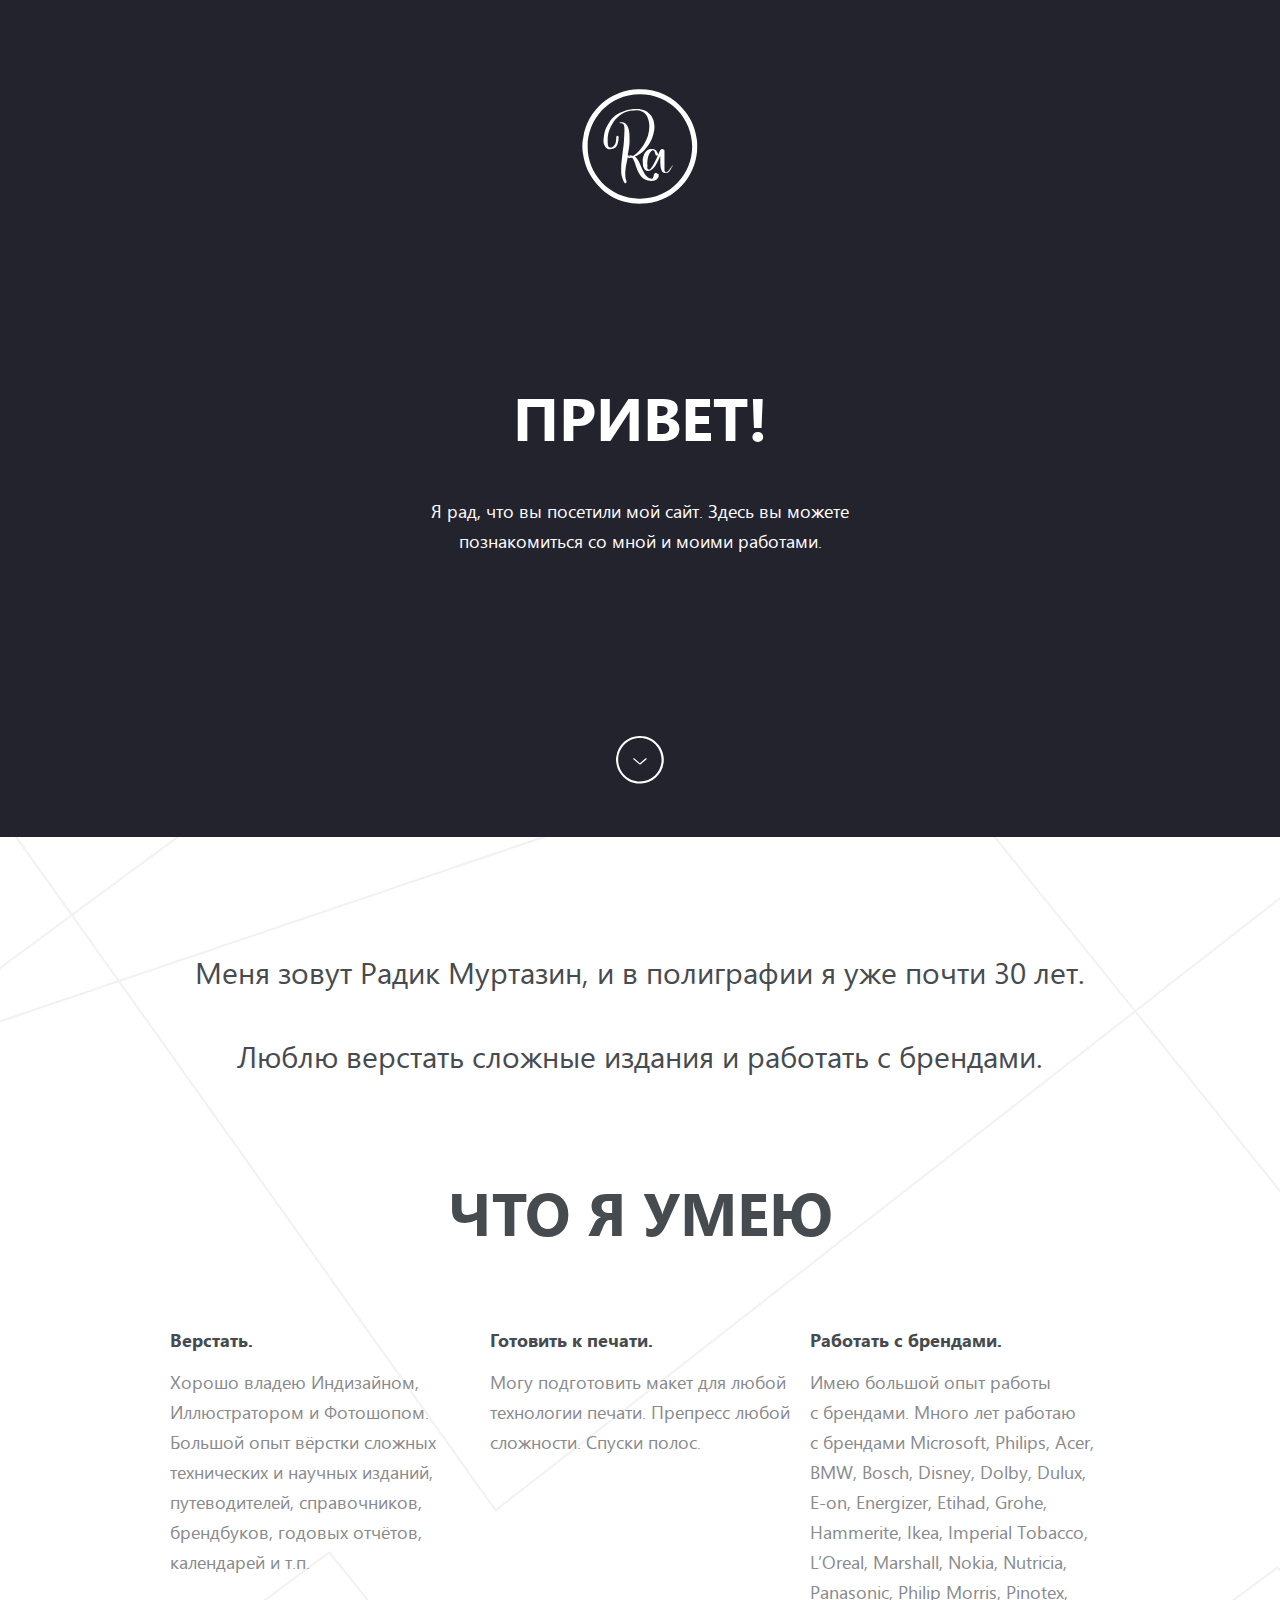
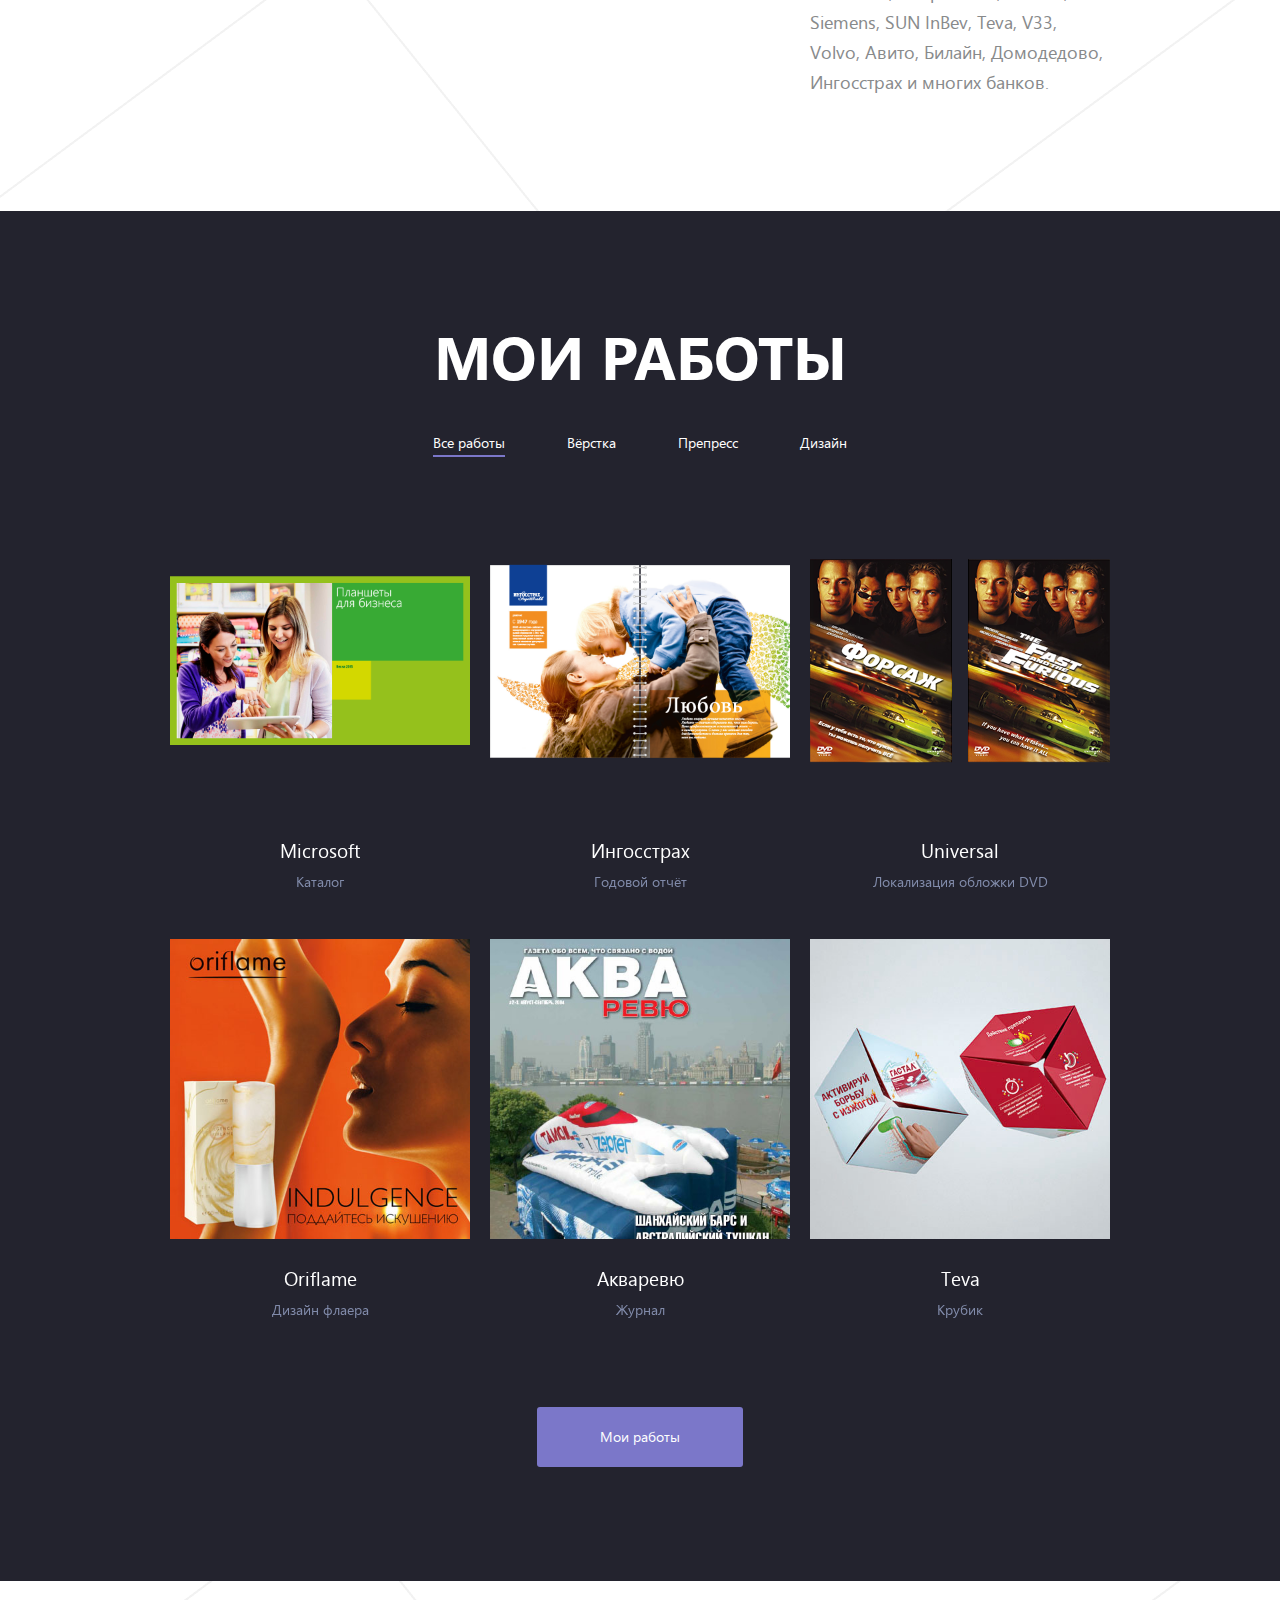
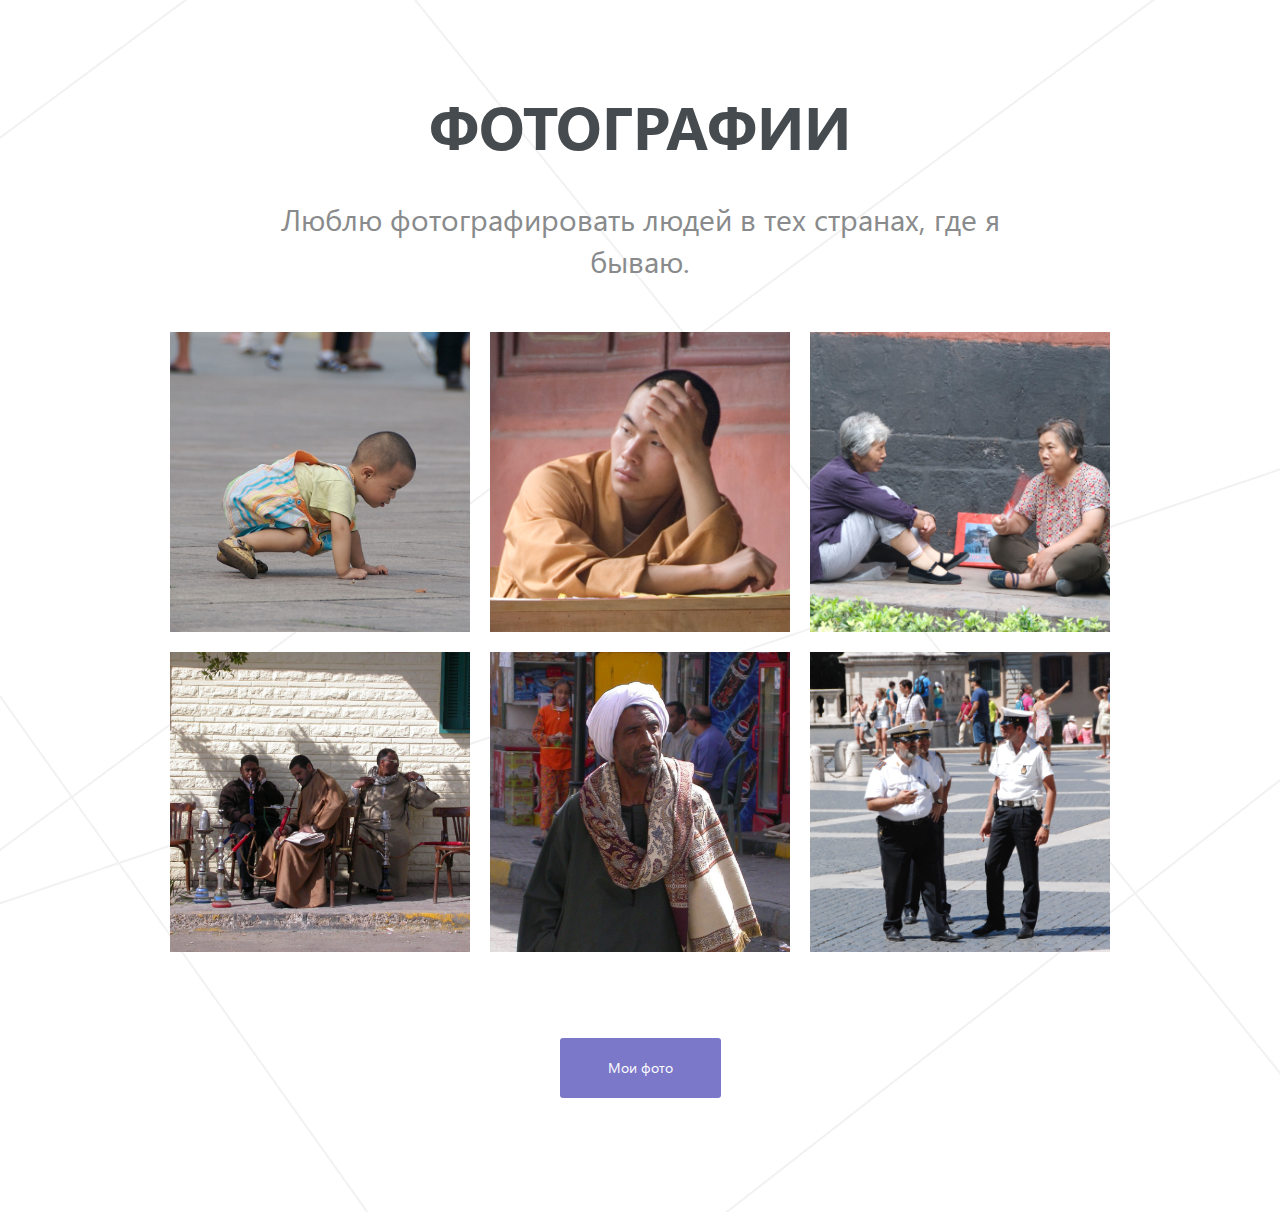
<file: index.html>
<!DOCTYPE HTML>
<html class="no-js">
  <head>
    <meta charset="utf-8">
    <meta name="viewport" content="width=device-width, initial-scale=1.0, maximum-scale=1.0, user-scalable=no, minimal-ui">
    <title>Portfolio</title>
    <meta name="description" content="Portfolio Description" />

    <link rel="shortcut icon" href="/favicon.ico" type="image/x-icon">
    <link rel="icon" href="/favicon.ico" type="image/x-icon">

    <link href="css/plugins.css" media="screen" rel="stylesheet" type="text/css" />
    <link href="css/application.css" media="screen" rel="stylesheet" type="text/css" />
    <script src="js/libs/modernizr-2.6.2.min.js"></script>
  </head>

<body>
  
  <section id="page-container">


    <!-- HERO -->
    <section id="page-hero">
      <div class="site-inner">
        <header>
          <div class="brand-logo">
            <svg xmlns="http://www.w3.org/2000/svg" xmlns:xlink="http://www.w3.org/1999/xlink" version="1.1" id="brand-logo" x="0px" y="0px" viewBox="-4 -4 58 58" enable-background="new -4 -4 58 58" xml:space="preserve" class=" iconic-injected-svg inject-me">
              <path id="circle" d="M0.2,27.2c-0.2-1.9-0.3-3.4,0-5.3c0.1-0.4,0.2-0.8,0.2-1.1C2.2,9,12.2,0.2,24.2,0C32.3-0.1,39,3,44.1,9.4  c3,3.7,4.6,8.1,5.2,12.8c0.1,2.5,0.1,2.5,0,4.7c-0.1,0.5-0.2,0.8-0.2,1.3c-1.8,11.7-11.5,20.6-23.3,20.9c-9.9,0.3-17.4-4-22.5-12.5  C1.5,33.7,0.7,30.5,0.2,27.2z M2.3,24.5C2.1,36,11.4,47.1,24.8,47c13.1,0,22.4-10.6,22.4-22.4c0-11.9-9.4-22.5-22.5-22.5  C11.3,2.1,2.2,13.1,2.3,24.5z"></path>
              <path id="icon" d="M31.8,36c-0.2-0.1-0.4,0-0.6,0.1c-0.2,0.1-0.3,0.2-0.4,0.4s-0.1,0.4-0.1,0.6c-0.1,0.2-0.1,0.5-0.2,0.6
    c-0.1,0.2-0.2,0.4-0.2,0.5c-0.1,0.1-0.2,0.2-0.5,0.2c-0.6,0-1.3-0.2-1.7-0.6c-0.5-0.4-0.9-0.8-1.3-1.4c-0.3-0.6-0.6-1.2-1-1.9
    c-0.2-0.7-0.6-1.4-0.9-2.1c-0.3-0.6-0.6-1.4-1-2s-0.8-1.2-1.4-1.5c1.3-0.5,2.4-1.2,3.5-2.1c1-1,2-2.1,2.7-3.3
    c0.7-1.2,1.4-2.5,1.7-3.8c0.4-1.4,0.6-2.5,0.6-3.6c0-0.2-0.1-0.6-0.1-1.2c-0.1-0.5-0.2-1-0.3-1.5c-0.2-0.6-0.5-1.2-0.8-1.7
    s-0.8-1.1-1.4-1.5C28,9.6,27.4,9.3,26.5,9c-0.8-0.2-1.7-0.5-2.9-0.5c-2.1,0-4,0.2-5.5,0.8c-1.5,0.5-2.9,1.2-3.9,2
    c-1,0.8-1.9,1.7-2.6,2.8c-0.7,1-1.2,2-1.6,3c-0.3,1-0.6,1.9-0.7,2.8s-0.2,1.5-0.2,2.1c0,0.7,0.1,1.4,0.3,1.8
    c0.2,0.5,0.5,0.9,0.7,1.2c0.2,0.2,0.6,0.5,0.9,0.6c0.3,0.1,0.6,0.2,0.8,0.2c1.3,0,2.2-0.4,2.8-1.2c0.6-0.8,1-2.1,1-4.1
    c0-0.2-0.1-0.3-0.2-0.4C15.3,20,15.2,20,15.1,20s-0.2,0.1-0.4,0.2c-0.1,0-0.1,0.1-0.1,0.3c0,0.8-0.1,1.5-0.2,2.1
    c-0.1,0.6-0.3,1-0.6,1.4s-0.5,0.6-0.8,0.8c-0.2,0.2-0.6,0.2-0.9,0.2c-0.5,0-0.8-0.2-1-0.8c-0.2-0.6-0.2-1.4-0.2-2.5
    c0-1.4,0.2-2.9,0.8-4.4c0.6-1.5,1.4-2.9,2.4-4.2c1.1-1.2,2.4-2.2,4-3.1C19.7,9.3,21.4,9,23.5,9c0.6,0,1.3,0.1,1.9,0.4
    c0.6,0.2,1.2,0.6,1.7,1.2c0.5,0.6,1,1.3,1.2,2.3c0.3,0.8,0.5,1.9,0.5,3V16c0,1.3-0.2,2.6-0.6,3.9c-0.5,1.4-1,2.5-1.7,3.7
    c-0.7,1.2-1.5,2.1-2.3,3c-0.8,1-1.6,1.6-2.4,2c-0.2-0.1-0.5-0.2-0.8-0.2c-0.2-0.1-0.6-0.1-0.9-0.1c-0.2,0-0.5,0-0.6,0.1
    c0.2-1.2,0.4-2.3,0.6-3.5c0.2-1.2,0.2-2.4,0.2-3.7c0-1.5-0.1-2.8-0.3-3.7c-0.2-0.9-0.5-1.6-0.8-2.1s-0.7-0.8-1.2-1
    c-0.5-0.2-0.9-0.2-1.4-0.2c-0.1,0-0.2,0-0.4,0.1c-0.2,0-0.2,0.1-0.2,0.1s0,0.1,0.1,0.1c0.1,0.1,0.2,0.1,0.6,0.1
    c0.5,0,0.9,0.2,1.2,0.8c0.2,0.6,0.2,1.2,0.2,2.1c0,1.4-0.1,2.8-0.2,4.4c-0.1,1.5-0.2,3-0.5,4.5c-0.2,1.5-0.3,3-0.5,4.4
    c-0.2,1.5-0.2,2.8-0.2,4c0,1.2,0.1,2.2,0.5,3.3c0.3,1,0.6,1.7,1,2.1c0.2,0.2,0.4,0.2,0.6,0c0.2-0.2,0.2-0.4,0.2-0.6
    c-0.2-0.6-0.5-1.4-0.5-2.1s-0.1-1.6,0-2.5c0.1-0.9,0.2-1.8,0.4-2.8s0.4-1.9,0.6-2.9c0.1,0.1,0.2,0.1,0.4,0.1
    c0.2,0.1,0.3,0.1,0.5,0.1c0.3,0,0.7-0.1,1.1-0.1c0.2,0.4,0.6,0.9,0.8,1.5s0.5,1.4,0.7,2.1s0.6,1.4,0.9,2.2s0.8,1.4,1.3,2.1
    c0.5,0.6,1.1,1.1,1.8,1.5c0.7,0.4,1.6,0.6,2.6,0.6c0.6,0,1.1-0.1,1.5-0.2c0.4-0.2,0.7-0.5,1-0.6c0.2-0.2,0.4-0.5,0.5-0.6
    c0.1-0.2,0.2-0.4,0.2-0.5V37c0.1-0.2,0-0.5-0.2-0.6S31.9,36.1,31.8,36z M20.2,28.8c-0.2,0-0.4-0.1-0.6-0.2c0.2-0.1,0.3-0.2,0.5-0.2
    c0.2,0,0.5,0.1,0.8,0.2C20.6,28.7,20.3,28.8,20.2,28.8z"/>
  <path id="icon" d="M38.8,32.5c-0.3,0.6-0.6,1-1,1.4c-0.2,0.5-0.6,0.8-0.9,1.2c-0.3,0.3-0.6,0.6-0.8,0.6c-0.2,0-0.6-0.2-0.7-0.6
    c-0.1-0.2-0.1-0.6-0.1-0.8v-7.2c0-0.2,0.1-0.7-0.1-1c-0.2-0.2-0.2-0.3-0.5-0.4c-0.2-0.1-0.5-0.1-0.7,0.1c-0.2,0.1-0.5,0.2-0.6,0.6
    c-0.2,0.2-0.5,0.9-0.8,1.7c-0.4,0.9-0.8,1.8-1.3,2.8c-0.5,1-1,1.8-1.4,2.5c-0.5,0.7-0.8,1.1-1.2,1.1c-0.2,0-0.5-0.1-0.6-0.3
    c-0.2-0.2-0.2-0.5-0.2-0.8C28,33.2,28,32.8,28,32.6c-0.1-0.3-0.1-0.6-0.1-0.7c0-0.8,0.1-1.6,0.2-2.2c0.2-0.7,0.4-1.4,0.6-1.8
    c0.2-0.5,0.5-0.9,0.8-1.2c0.2-0.2,0.6-0.5,0.8-0.5c0.2,0,0.4,0.1,0.5,0.2c0.2,0.2,0.2,0.3,0.3,0.6s0.2,0.5,0.2,0.6
    c0.1,0.2,0.1,0.4,0.2,0.6c0.1,0.2,0.2,0.2,0.3,0.2c0.2,0.1,0.3,0.1,0.5,0s0.2-0.2,0.2-0.2s0.1-0.2,0-0.5c-0.2-0.5-0.5-1-0.8-1.4
    c-0.3-0.4-0.9-0.7-1.7-0.7c-0.9,0-1.6,0.2-2.1,0.6c-0.6,0.5-1,1-1.3,1.6c-0.2,0.6-0.5,1.3-0.6,1.9S26,31,26,31.4
    c0,1.2,0.2,2.1,0.6,2.7c0.4,0.6,1,1,1.9,1c0.5,0,0.9-0.2,1.4-0.6c0.5-0.5,1-1,1.4-1.6c0.5-0.6,0.8-1.4,1.2-2.1
    c0.4-0.8,0.7-1.5,1-2.1c0,0.9,0,1.7,0,2.6s0.1,1.7,0.2,2.4c0.2,0.7,0.4,1.4,0.7,1.7c0.3,0.4,0.8,0.6,1.4,0.6c0.3,0,0.6-0.1,0.9-0.2
    c0.4-0.2,0.7-0.5,1-1c0.3-0.5,0.6-0.9,0.7-1.3C38.7,33.4,38.8,33,38.8,32.5C39,32.5,38.9,32.4,38.8,32.5z"/>
              <path id="circle-alt" d="M-3.2,27.6c-0.2-2.2-0.3-3.9,0-6c0.1-0.5,0.2-0.9,0.2-1.3c2-13.4,13.4-23.4,27.1-23.7  C33.3-3.4,41,0.1,46.8,7.4c3.4,4.2,5.2,9.2,5.9,14.6c0.1,2.8,0.1,2.8,0,5.3c-0.1,0.6-0.2,0.9-0.2,1.5c-2,13.3-13.1,23.4-26.5,23.8  C14.7,52.9,6.1,48,0.3,38.3C-1.7,35-2.6,31.4-3.2,27.6z M-0.8,24.6C-1,37.6,9.6,50.3,24.8,50.2c14.9,0,25.5-12.1,25.5-25.5  c0-13.5-10.7-25.6-25.6-25.6C9.4-0.9-0.9,11.6-0.8,24.6z"></path>
            </svg>
          </div>
        </header>

        <h1 class="heading h-01">Привет!</h1>
        <p class="sub-header copy-02">Я рад, что вы посетили мой сайт. Здесь вы можете познакомиться со мной и моими работами.</p>
        <a href="#" class="arrow-down">
          <svg xmlns="http://www.w3.org/2000/svg" xmlns:xlink="http://www.w3.org/1999/xlink" version="1.1" id="arrow-down" x="0px" y="0px" viewBox="0 0 50 50" style="enable-background:new 0 0 50 50;" xml:space="preserve" class=" iconic-injected-svg inject-me">
            <path id="circle" d="M0.2,27.4c-0.2-1.9-0.3-3.4,0-5.3c0.1-0.4,0.2-0.8,0.2-1.1C2.2,9.1,12.3,0.2,24.3,0c8.2-0.1,14.9,3,20.1,9.4  c3,3.8,4.6,8.2,5.3,12.9c0.1,2.5,0.1,2.5,0,4.7c-0.1,0.5-0.2,0.8-0.2,1.3C47.7,40.2,37.9,49.1,26,49.5c-10,0.3-17.5-4-22.7-12.6  C1.5,34,0.7,30.7,0.2,27.4z M2.3,24.7c-0.2,11.6,9.2,22.7,22.6,22.7c13.2,0,22.6-10.7,22.6-22.6c0-12-9.4-22.7-22.6-22.7  C11.4,2.1,2.2,13.3,2.3,24.7z"></path>
            <path id="arrow" class="st0" d="M31.8,23.4c-0.2-0.3-0.6-0.3-0.9-0.1l-6,5l-6-5c-0.3-0.2-0.7-0.2-0.9,0.1c-0.2,0.3-0.2,0.7,0.1,0.9l6.5,5.4   c0.1,0.1,0.3,0.1,0.4,0.1c0.1,0,0.3,0,0.4-0.1l6.5-5.4C31.9,24,32,23.6,31.8,23.4z"></path>
          </svg>
        </a>
      </div>
    </section>


    <!-- ABOUT -->
    <section id="page-about" class="section">
      <div class="site-inner">
        <p class="copy-01">Меня зовут Радик Муртазин, и&nbsp;в&nbsp;полиграфии я&nbsp;уже почти 30&nbsp;лет.</p>
        <p class="copy-01">Люблю верстать сложные издания и&nbsp;работать с&nbsp;брендами.</p>

        <h1 class="heading h-01">Что я умею</h1>

        <div class="columns">
          <aside>
            <h3 class="heading h-03">Верстать.</h3>
            <p class="copy-02">Хорошо владею Индизайном, Иллюстратором и Фотошопом. Большой опыт вёрстки сложных технических и научных изданий, путеводителей, справочников, брендбуков, годовых отчётов, календарей и т.п.</p>
          </aside>

          <aside>
            <h3 class="heading h-03">Готовить к печати.</h3>
            <p class="copy-02">Могу подготовить макет для любой технологии печати. Препресс любой сложности. Спуски полос.</p>
          </aside>

          <aside>
            <h3 class="heading h-03">Работать с&nbsp;брендами.</h3>
            <p class="copy-02">Имею большой опыт работы с&nbsp;брендами. Много лет работаю с&nbsp;брендами Microsoft, Philips, Acer, BMW, Bosch, Disney, Dolby, Dulux, <nobr>E-on</nobr>, Energizer, Etihad, Grohe, Hammerite, Ikea, Imperial Tobacco, L’Oreal, Marshall, Nokia, Nutricia, Panasonic, Philip Morris, Pinotex, Siemens, SUN InBev, Teva, V33, Volvo, Авито, Билайн, Домодедово, Ингосстрах и&nbsp;многих банков.</p>
          </aside>
        </div>

      </div>
    </section>


    <!-- HERO -->
    <section id="page-work" class="section">
      <div class="my-work-container">
        <div class="site-inner">
          <h1 class="heading h-01">Мои работы</h1>
        </div>

        <a href="#" class="mobile-filter-select">Filter</a>
        <nav id="work-filter">
          <a href="#" class="filter-link active" data-group="all">Все работы</a>
          <a href="#" class="filter-link" data-group="layout">Вёрстка</a>
          <a href="#" class="filter-link" data-group="prepress">Препресс</a>
          <a href="#" class="filter-link" data-group="design">Дизайн</a>
        </nav>

        <section id="work-grid" class="site-inner">

          <div class="work-item" data-groups='["all", "prepress", "layout", "design"]' data-url="images/work/MS2015.pdf">
            <figure class="image-container"><img src="images/work/MS.png" /></figure>
            <h2 class="heading h-02">Microsoft</h2>
            <p class="copy-03">Каталог</p>
          </div>

          <div class="work-item" data-groups='["all", "prepress", "layout"]' data-url="images/work/Ingos_2014.pdf">
            <figure class="image-container"><img src="images/work/ingos.png" /></figure>
            <h2 class="heading h-02">Ингосстрах</h2>
            <p class="copy-03">Годовой отчёт</p>
          </div>

          <div class="work-item" data-groups='["all", "design"]' data-url="images/work/Forsage3.jpg">
            <figure class="image-container"><img src="images/work/icon-one.png" /></figure>
            <h2 class="heading h-02">Universal</h2>
            <p class="copy-03">Локализация обложки DVD</p>
          </div>

		  <div class="work-item" data-groups='["all", "design"]' data-url="images/work/Oriflame.jpg">
            <figure class="image-container"><img src="images/work/web-one.jpg" /></figure>
            <h2 class="heading h-02">Oriflame</h2>
            <p class="copy-03">Дизайн флаера</p>
          </div>       

          <div class="work-item" data-groups='["all", "layout", "prepress", "design"]' data-url="images/work/Aquarevue.pdf">
            <figure class="image-container"><img src="images/work/landing-one.jpg" /></figure>
            <h2 class="heading h-02">Акваревю</h2>
            <p class="copy-03">Журнал</p>
          </div>

        
          <div class="work-item" data-groups='["all", "layout", prepress", "design"]' data-url="images/work/Kroobic1.jpg">
            <figure class="image-container"><img src="images/work/1s.jpg" /></figure>
            <h2 class="heading h-02">Teva</h2>
            <p class="copy-03">Крубик</p>
          </div>

          <div class="shuffle__sizer"></div>
        </section>

        <a href="https://drive.google.com/drive/folders/1TaJ0XpeWyfqTSSKQng_p_Bx6uJCXFr4X?usp=sharing" target="_blank" class="button main rounded">Мои работы</a>
      </div>

      <div id="work-detail">
        <span class="close-icon">x</span>
        <div class="inner site-inner"></div>
      </div>

    </section>


    <!-- PHOTOGRAPHY -->
    <section id="page-photography" class="section">
      <div class="site-inner">
        <h1 class="heading h-01">Фотографии</h1>

        <p class="copy-01">Люблю фотографировать людей в тех странах, где я бываю.</p>

        <section id="photo-grid">
          <div class="photo-item" data-url="https://photos.app.goo.gl/kxr9uUck1Rp6juWp6">
            <figure class="image-container"><img src="images/photos/photo-one.jpg" /></figure>
          </div>
          <div class="photo-item" data-url="https://photos.app.goo.gl/kxr9uUck1Rp6juWp6">
            <figure class="image-container"><img src="images/photos/DSC_1611s.jpg" /></figure>
          </div>
          <div class="photo-item" data-url="https://photos.app.goo.gl/kxr9uUck1Rp6juWp6">
            <figure class="image-container"><img src="images/photos/DSC_1609s.jpg" /></figure>
          </div>
          <div class="photo-item" data-url="https://photos.app.goo.gl/3snLPMYqKzPT62aa7">
            <figure class="image-container"><img src="images/photos/DSCN4248s.jpg" /></figure>
          </div>
          <div class="photo-item" data-url="https://photos.app.goo.gl/3snLPMYqKzPT62aa7">
            <figure class="image-container"><img src="images/photos/DSCN4261s.jpg" /></figure>
          </div>
          <div class="photo-item" data-url="https://photos.app.goo.gl/LtUNvdsQyS3x7Xo79">
            <figure class="image-container"><img src="images/photos/DSC_0895s.jpg" /></figure>
          </div>
        </section>

        <a href="https://photos.app.goo.gl/WkZjiCvq7WbHcWkH6" target="_blank" class="button main rounded">Мои фото</a>

      </div>
    </section>


  
  </section>


  <script src="http://ajax.googleapis.com/ajax/libs/jquery/1.10.2/jquery.min.js"></script>
  <script>window.jQuery || document.write('<script src="js/libs/jquery-1.10.2.min.js"><\/script>');</script>

  <script src="js/plugins.js"></script>
  <script src="js/application.js"></script>

</body>
</html>
</file>
<file: css/application.css>
@charset "UTF-8";
body {
  background: url(../images/bg-tile.png);
}

img.inject-me {
  display: none;
}

a {
  text-decoration: none;
  -webkit-font-smoothing: antialiased;
  -webkit-text-size-adjust: 100%;
  text-rendering: optimizeLegibility;
  -webkit-transition: all 0.3s ease;
  -moz-transition: all 0.3s ease;
  transition: all 0.3s ease;
}

.site-inner {
  position: relative;
  width: 58.75em;
  margin-left: auto;
  margin-right: auto;
}

.site-inner-abs {
  position: absolute;
  top: 0;
  left: 50%;
  width: 58.75em;
  margin-left: -29.375em;
}

/* ★★★★★★★★★★★★★★★★★★★★★★★★★★★★ */
/* ★ Typography                 */
/* ★★★★★★★★★★★★★★★★★★★★★★★★★★★★ */
@font-face {
  font-family: segoeui;
  font-weight: normal;
  font-style: normal;
  src: url("fonts/segoeui.eot");
  src: url("fonts/segoeui.eot?#iefix") format("embedded-opentype"), url("fonts/segoeui.woff") format("woff"), url("fonts/segoeui.ttf") format("truetype"), url("fonts/segoeui.svg#segoeui") format("svg");
}
@font-face {
  font-family: segoeuib;
  font-weight: normal;
  font-style: normal;
  src: url("fonts/segoeuib.eot");
  src: url("fonts/segoeuib.eot?#iefix") format("embedded-opentype"), url("fonts/segoeuib.woff") format("woff"), url("fonts/segoeuib.ttf") format("truetype"), url("fonts/segoeuib.svg#segoeuib") format("svg");
}
.heading {
  color: #464b4f;
  -webkit-font-smoothing: antialiased;
  -webkit-text-size-adjust: 100%;
  text-rendering: optimizeLegibility;
}
.heading.h-01 {
  font-family: segoeuib, Arial, sans-serif;
  font-size: 60px;
  font-weight: normal;
  line-height: 1;
  text-transform: uppercase;
}
.heading.h-02 {
  font-family: segoeui, Arial, sans-serif;
  font-size: 19px;
  font-weight: normal;
  line-height: 1;
}
.heading.h-03 {
  font-family: segoeuib, Arial, sans-serif;
  font-size: 18px;
  font-weight: normal;
  line-height: 1;
}

.copy-01 {
  -webkit-font-smoothing: antialiased;
  -webkit-text-size-adjust: 100%;
  text-rendering: optimizeLegibility;
  font-family: segoeui, Arial, sans-serif;
  font-size: 30px;
  color: #464b4f;
  line-height: 42px;
}

.copy-02 {
  -webkit-font-smoothing: antialiased;
  -webkit-text-size-adjust: 100%;
  text-rendering: optimizeLegibility;
  font-family: segoeui, Arial, sans-serif;
  font-size: 18px;
  color: #888a8b;
  line-height: 30px;
}

.copy-03, #page-work .filter-link, #page-signup .form-result {
  -webkit-font-smoothing: antialiased;
  -webkit-text-size-adjust: 100%;
  text-rendering: optimizeLegibility;
  font-family: segoeui, Arial, sans-serif;
  font-size: 14px;
  line-height: 1;
}

.button {
  display: inline-block;
  padding: 23px 63px;
  -webkit-transition: all 0.3s ease-in-out;
  -moz-transition: all 0.3s ease-in-out;
  transition: all 0.3s ease-in-out;
}
.button.main {
  background: #7b77c9;
  color: white;
  font-family: segoeui, Arial, sans-serif;
  font-size: 14px;
}
.button.white {
  background: white;
  color: #888a8b;
  font-family: segoeui, Arial, sans-serif;
  font-size: 14px;
}
.button.rounded {
  border-radius: 3px;
}
.button:hover {
  opacity: 0.7;
  -ms-filter: "progid:DXImageTransform.Microsoft.Alpha(Opacity=” $value * 100 “)";
  filter: alpha(opacity=70);
  zoom: 1;
}

.section {
  padding: 114px 0;
}
.section .h-01 {
  text-align: center;
}

#page-hero {
  text-align: center;
  background: #23232e;
}
#page-hero .brand-logo {
  padding: 80px 0 168px 0;
}
#page-hero .brand-logo #brand-logo {
  height: 135px;
  width: 135px;
}
#page-hero .brand-logo #brand-logo * {
  position: relative;
  fill: white;
  -webkit-transform-origin: center top;
  -moz-transform-origin: center top;
  -ms-transform-origin: center top;
  -o-transform-origin: center top;
  transform-origin: center top;
  -webkit-transition: all 0.4s ease;
  -moz-transition: all 0.4s ease;
  transition: all 0.4s ease;
}
#page-hero .brand-logo #brand-logo #circle-alt {
  opacity: 0;
}
#page-hero .brand-logo #brand-logo:hover #circle {
  fill: #2e3134;
}
#page-hero .brand-logo #brand-logo:hover #circle-alt {
  opacity: 1;
  fill: #464b4f;
  -webkit-transform: scale(0.75) translateY(9px);
  -moz-transform: scale(0.75) translateY(9px);
  -ms-transform: scale(0.75) translateY(9px);
  -o-transform: scale(0.75) translateY(9px);
  transform: scale(0.75) translateY(9px);
}
#page-hero .brand-logo #brand-logo:hover #icon {
  -webkit-transform: scale(0.75) translateY(9px);
  -moz-transform: scale(0.75) translateY(9px);
  -ms-transform: scale(0.75) translateY(9px);
  -o-transform: scale(0.75) translateY(9px);
  transform: scale(0.75) translateY(9px);
}
#page-hero .h-01 {
  color: white;
  margin-bottom: 50px;
}
#page-hero .copy-02 {
  color: white;
  margin-bottom: 180px;
  padding: 0 240px;
}
#page-hero #arrow-down {
  margin-bottom: 50px;
  height: 48px;
  width: 48px;
  -webkit-animation: bounce 3s infinite ease alternate;
  -moz-animation: bounce 3s infinite ease alternate;
  animation: bounce 3s infinite ease alternate;
}
#page-hero #arrow-down * {
  fill: white;
}
#page-hero #arrow-down #arrow {
  -webkit-transition: all 0.4s ease;
  -moz-transition: all 0.4s ease;
  transition: all 0.4s ease;
  -webkit-transform-origin: center top;
  -moz-transform-origin: center top;
  -ms-transform-origin: center top;
  -o-transform-origin: center top;
  transform-origin: center top;
}
#page-hero #arrow-down:hover #arrow {
  -webkit-transform: scale(1.5);
  -moz-transform: scale(1.5);
  -ms-transform: scale(1.5);
  -o-transform: scale(1.5);
  transform: scale(1.5);
}

@-webkit-keyframes scaleAway {
  from {
    -webkit-transform: scale(1);
  }

  to {
    -webkit-transform: scale(50);
  }
}
@-moz-keyframes scaleAway {
  from {
    -moz-transform: scale(1);
  }

  to {
    -moz-transform: scale(50);
  }
}
@keyframes scaleAway {
  from {
    -webkit-transform: scale(1);
    -moz-transform: scale(1);
    -ms-transform: scale(1);
    -o-transform: scale(1);
    transform: scale(1);
  }

  to {
    -webkit-transform: scale(50);
    -moz-transform: scale(50);
    -ms-transform: scale(50);
    -o-transform: scale(50);
    transform: scale(50);
  }
}
@-webkit-keyframes bounce {
  from {
    -webkit-transform: translateY(10px);
  }

  to {
    -webkit-transform: translateY(0);
  }
}
@-moz-keyframes bounce {
  from {
    -moz-transform: translateY(10px);
  }

  to {
    -moz-transform: translateY(0);
  }
}
@keyframes bounce {
  from {
    -webkit-transform: translateY(10px);
    -moz-transform: translateY(10px);
    -ms-transform: translateY(10px);
    -o-transform: translateY(10px);
    transform: translateY(10px);
  }

  to {
    -webkit-transform: translateY(0);
    -moz-transform: translateY(0);
    -ms-transform: translateY(0);
    -o-transform: translateY(0);
    transform: translateY(0);
  }
}
#page-about .copy-01 {
  text-align: center;
  margin-bottom: 42px;
  padding: 0 20px;
}
#page-about .h-01 {
  margin: 104px 0 90px 0;
}
#page-about .h-03 {
  margin-bottom: 18px;
}
#page-about .columns {
  display: -webkit-box;
  display: -moz-box;
  display: box;
  display: -webkit-flex;
  display: -moz-flex;
  display: -ms-flexbox;
  display: flex;
  -webkit-box-align: stretch;
  -moz-box-align: stretch;
  box-align: stretch;
  -webkit-align-items: stretch;
  -moz-align-items: stretch;
  -ms-align-items: stretch;
  -o-align-items: stretch;
  align-items: stretch;
  -ms-flex-align: stretch;
  -webkit-box-orient: horizontal;
  -moz-box-orient: horizontal;
  box-orient: horizontal;
  -webkit-flex-direction: row;
  -moz-flex-direction: row;
  flex-direction: row;
  -ms-flex-direction: row;
  -webkit-box-pack: start;
  -moz-box-pack: start;
  box-pack: start;
  -webkit-justify-content: flex-start;
  -moz-justify-content: flex-start;
  -ms-justify-content: flex-start;
  -o-justify-content: flex-start;
  justify-content: flex-start;
  -ms-flex-pack: start;
}
#page-about aside {
  -webkit-box-flex: 1;
  -moz-box-flex: 1;
  box-flex: 1;
  -webkit-flex: 1;
  -moz-flex: 1;
  -ms-flex: 1;
  flex: 1;
  width: 285px;
  float: left;
  margin-right: 20px;
}
#page-about aside:last-child {
  margin: 0;
}

#page-work {
  position: relative;
  text-align: center;
  background: #23232e;
}
#page-work .h-01 {
  color: white;
  margin-bottom: 50px;
}
#page-work .h-02 {
  color: white;
  margin: 30px 0 15px 0;
}
#page-work .copy-03, #page-work .filter-link, #page-work #page-signup .form-result, #page-signup #page-work .form-result {
  color: #818baa;
}
#page-work .shuffle__sizer {
  position: absolute;
  opacity: 0;
  visibility: hidden;
  width: 20px;
  margin-left: 20px;
}
#page-work .mobile-filter-select {
  display: none;
}
#page-work #work-filter {
  margin-bottom: 60px;
}
#page-work .filter-link {
  color: white;
  margin: 0 29px;
}
#page-work .filter-link:hover {
  color: #818baa;
}
#page-work .filter-link.active {
  border-bottom: 2px solid #7b77c9;
  padding-bottom: 3px;
}
#page-work .work-item {
  margin-bottom: 50px;
  margin-right: 15px;
  cursor: pointer;
}
#page-work .work-item:nth-child(3n) {
  margin-right: 0;
}
#page-work .work-item figure {
  height: 300px;
  width: 300px;
  overflow: hidden;
}
#page-work .work-item figure img {
  -webkit-transition: all 1s ease;
  -moz-transition: all 1s ease;
  transition: all 1s ease;
  display: block;
  height: 100%;
  width: 100%;
}
#page-work .work-item:hover img {
  -webkit-transform: scale(1.2) translateX(5px) rotate(5deg);
  -moz-transform: scale(1.2) translateX(5px) rotate(5deg);
  -ms-transform: scale(1.2) translateX(5px) rotate(5deg);
  -o-transform: scale(1.2) translateX(5px) rotate(5deg);
  transform: scale(1.2) translateX(5px) rotate(5deg);
}
#page-work .button {
  margin-top: 40px;
}
#page-work #work-detail {
  display: none;
  background: #23232e;
  text-align: left;
  position: absolute;
  top: 0;
  right: 0;
  bottom: 0;
  left: 0;
  height: 100%;
  width: 100%;
}
#page-work #work-detail .close-icon {
  cursor: pointer;
  display: block;
  font-family: Arial, "Helvetica Neue", Helvetica, sans-serif;
  font-size: 40px;
  -webkit-font-smoothing: antialiased;
  -webkit-text-size-adjust: 100%;
  text-rendering: optimizeLegibility;
  height: 40px;
  width: 40px;
  position: absolute;
  top: 0;
  right: 0;
  color: white;
}
#page-work #work-detail .inner {
  padding: 70px 0;
}

#page-photography {
  text-align: center;
}
#page-photography .h-01 {
  margin-bottom: 43px;
}
#page-photography .copy-01 {
  margin-bottom: 50px;
  padding: 0 60px;
  color: #888a8b;
}
#page-photography #photo-grid:after {
  content: "";
  display: table;
  clear: both;
}
#page-photography .photo-item {
  float: left;
  margin: 0 20px 20px 0;
  cursor: pointer;
}
#page-photography .photo-item figure {
  height: 300px;
  width: 300px;
  overflow: hidden;
}
#page-photography .photo-item figure img {
  -webkit-transition: all 0.3s ease;
  -moz-transition: all 0.3s ease;
  transition: all 0.3s ease;
  display: block;
  height: 100%;
  width: 100%;
}
#page-photography .photo-item:nth-child(3n) {
  margin-right: 0;
}
#page-photography .photo-item:hover img {
  -webkit-transform: scale(1.1);
  -moz-transform: scale(1.1);
  -ms-transform: scale(1.1);
  -o-transform: scale(1.1);
  transform: scale(1.1);
}
#page-photography .button {
  margin-top: 66px;
  padding: 23px 48px;
}

#page-signup {
  text-align: center;
  background: #23232e;
}
#page-signup #icon-infinity {
  height: 47px;
  width: 87px;
}
#page-signup #icon-infinity * {
  fill: white;
}
#page-signup .copy-02 {
  color: white;
  margin-top: 46px;
  padding: 0 250px;
}
#page-signup .signup-form {
  margin-top: 52px;
}
#page-signup input, #page-signup button {
  -webkit-font-smoothing: antialiased;
  -webkit-text-size-adjust: 100%;
  text-rendering: optimizeLegibility;
  padding: 18px 20px;
  font-family: segoeui, Arial, sans-serif;
  font-size: 18px;
  border: none;
  border-radius: 5px;
  outline: none;
}
#page-signup input::-webkit-input-placeholder, #page-signup button::-webkit-input-placeholder {
  color: #c8c8c8;
}
#page-signup input::-moz-placeholder, #page-signup button::-moz-placeholder {
  color: #c8c8c8;
}
#page-signup input:-moz-placeholder, #page-signup button:-moz-placeholder {
  color: #c8c8c8;
}
#page-signup input:-ms-input-placeholder, #page-signup button:-ms-input-placeholder {
  color: #c8c8c8;
}
#page-signup input {
  width: 338px;
  margin-right: 7px;
}
#page-signup button {
  position: relative;
  top: 3px;
  width: 215px;
  cursor: pointer;
  -webkit-appearance: none;
  -moz-appearance: none;
  -ms-appearance: none;
  -o-appearance: none;
  appearance: none;
}
#page-signup .form-result {
  color: white;
  padding: 20px 0;
}

#page-footer {
  text-align: center;
  padding-bottom: 90px;
}
#page-footer .social-links {
  margin: 90px 0;
}
#page-footer .social-links:after {
  content: "";
  display: table;
  clear: both;
}
#page-footer .social-links a {
  display: inline-block;
  margin: 0 15px;
}
#page-footer .social-links svg {
  height: 50px;
  width: 50px;
}
#page-footer .social-links svg * {
  fill: #dbdbdb;
  -webkit-transition: all 0.4s ease;
  -moz-transition: all 0.4s ease;
  transition: all 0.4s ease;
}
#page-footer .social-links #icon-twitter:hover * {
  fill: #00b0f0;
}
#page-footer .social-links #icon-dribbble:hover * {
  fill: #ec518a;
}
#page-footer .social-links #icon-behance:hover * {
  fill: #0095ff;
}
#page-footer .social-links #icon-instagram:hover * {
  fill: #30648e;
}
#page-footer .copy-02 {
  margin-bottom: 17px;
}

@media only screen and (min-width: 768px) and (max-width: 959px) {
  .site-inner {
    width: 47.9375em;
  }

  #page-hero .copy-02 {
    padding: 0 140px;
  }

  #page-about .columns {
    padding: 0 40px;
  }

  #page-work {
    overflow: hidden;
  }

  #work-grid {
    left: 50%;
    margin-left: -310px;
  }

  #page-photography .photo-item {
    margin: 0 10px 20px 10px;
  }

  #page-photography .photo-item figure {
    height: 235px;
    width: 235px;
  }
}
@media only screen and (max-width: 767px) {
  #page-container {
    overflow: hidden;
  }

  .section {
    padding: 50px 0;
  }

  .site-inner {
    width: 100%;
  }

  .h-01 {
    font-size: 36px !important;
  }

  #page-hero .brand-logo {
    padding: 20px 0 20px 0;
  }

  #page-hero .h-01 {
    margin-bottom: 20px;
  }

  #page-hero .copy-02 {
    padding: 0 40px;
    margin-bottom: 30px;
  }

  #page-about .h-01 {
    margin: 40px 0 40px 0;
  }
  #page-about .h-03 {
    margin-bottom: 10px;
  }
  #page-about .copy-01 {
    font-size: 18px;
    line-height: 24px;
  }
  #page-about .copy-02 {
    line-height: 24px;
  }
  #page-about .columns {
    display: block;
  }
  #page-about aside {
    float: none;
    width: 100%;
    padding: 0 20px;
    margin: 0 0 30px 0;
    text-align: center;
    -webkit-box-sizing: border-box;
    -moz-box-sizing: border-box;
    box-sizing: border-box;
  }

  #page-work .h-01 {
    margin-bottom: 20px;
  }
  #page-work .mobile-filter-select {
    position: relative;
    display: block;
    margin: 30px 0;
    font-family: segoeuib, Arial, sans-serif;
    font-size: 14px;
    color: white;
    text-align: center;
  }
  #page-work .mobile-filter-select:after {
    content: "+";
    position: relative;
    left: 5px;
  }
  #page-work .mobile-filter-select.opened:after {
    content: "-";
  }
  #page-work #work-filter {
    display: none;
    height: 145px;
  }
  #page-work #work-filter a {
    position: relative;
    text-align: center;
    display: block;
    margin-bottom: 15px;
    border: none;
    padding: 0;
  }
  #page-work #work-filter a.active:after {
    content: "";
    display: block;
    height: 3px;
    width: 60px;
    text-align: center;
    position: absolute;
    bottom: -8px;
    left: 50%;
    margin-left: -31px;
    height: 3px;
    width: 60px;
    background: #7b77c9;
  }
  #page-work #work-grid {
    left: 50%;
    margin-left: -150px;
    width: 300px;
  }
  #page-work .button {
    margin-top: 0;
  }

  #page-photography .h-01 {
    margin: 0px 0 40px 0;
  }
  #page-photography .copy-01 {
    font-size: 18px;
    line-height: 24px;
    padding: 0 20px;
  }
  #page-photography .photo-item {
    float: none;
    margin: 0 auto 10px auto;
    display: inline-block;
  }
  #page-photography .button {
    margin-top: 40px;
  }

  #page-signup .copy-02 {
    padding: 0 20px;
  }
  #page-signup input, #page-signup button {
    width: 90%;
    -webkit-box-sizing: border-box;
    -moz-box-sizing: border-box;
    box-sizing: border-box;
  }
  #page-signup input {
    margin-right: auto;
    padding: 18px 20px;
  }

  #page-footer .social-links {
    margin: 40px 0;
  }
  #page-footer .social-links a {
    margin: 0 10px;
  }
  #page-footer .copy-02 {
    margin-bottom: 10px;
    font-size: 12px;
    line-height: 12px;
  }
}
body {
  -webkit-tap-highlight-color: transparent;
}
</file>
